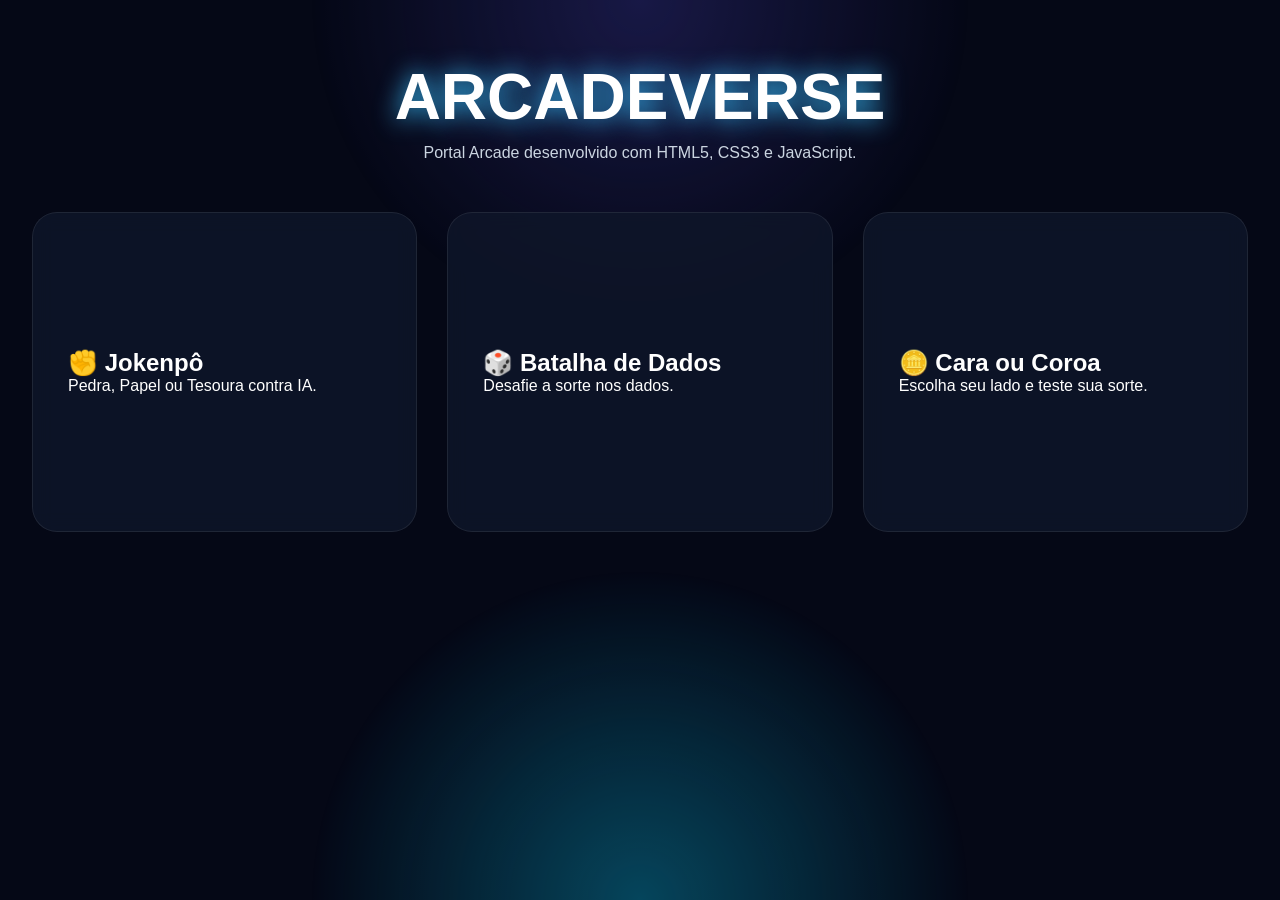
<file: index.html>
<!DOCTYPE html>
<html lang="pt-br">
<head>
<meta charset="UTF-8">
<meta name="viewport" content="width=device-width, initial-scale=1.0">
<title>ArcadeVerse Premium</title>
<link rel="stylesheet" href="style.css">
</head>
<body>
<div class="bg"></div>

<header class="hero">
<h1>ARCADEVERSE</h1>
<p>Portal Arcade desenvolvido com HTML5, CSS3 e JavaScript.</p>
</header>

<main class="grid">
<a class="card" href="jokenpo.html">
<h2>✊ Jokenpô</h2>
<p>Pedra, Papel ou Tesoura contra IA.</p>
</a>

<a class="card" href="dados.html">
<h2>🎲 Batalha de Dados</h2>
<p>Desafie a sorte nos dados.</p>
</a>

<a class="card" href="moeda.html">
<h2>🪙 Cara ou Coroa</h2>
<p>Escolha seu lado e teste sua sorte.</p>
</a>
</main>
</body>
</html>
</file>
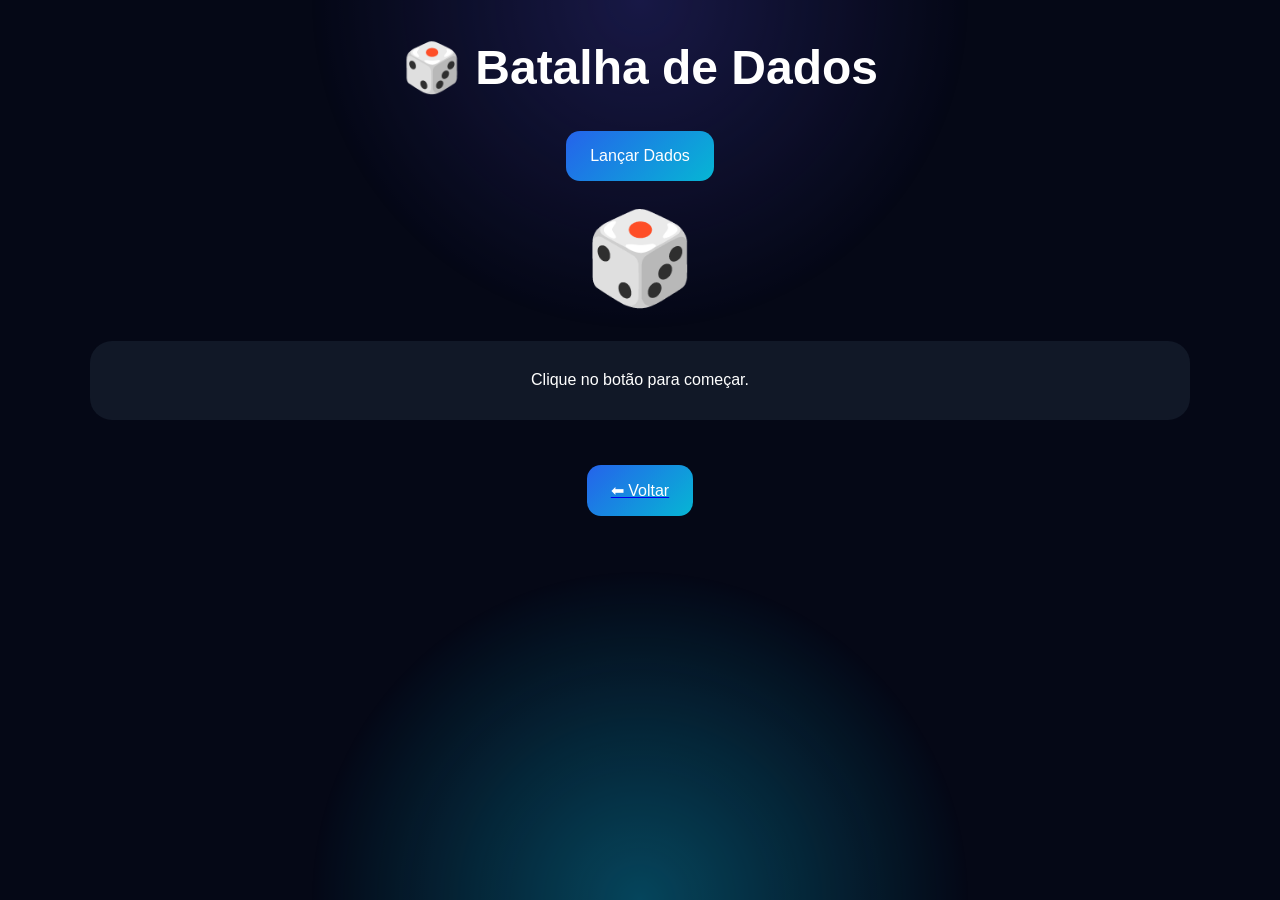
<file: dados.html>
<!DOCTYPE html>
<html lang="pt-br">
<head>
<meta charset="UTF-8">
<meta name="viewport" content="width=device-width, initial-scale=1.0">
<title>Dados</title>
<link rel="stylesheet" href="style.css">
</head>
<body>
<div class="bg"></div>

<div class="game">
<h1 class="title">🎲 Batalha de Dados</h1>

<button class="action" onclick="rollDice()">Lançar Dados</button>

<div class="dice" id="dice">🎲</div>

<div class="result" id="result">Clique no botão para começar.</div>

<a class="back" href="index.html"><button class="action">⬅ Voltar</button></a>
</div>

<script src="dados.js"></script>
</body>
</html>
</file>
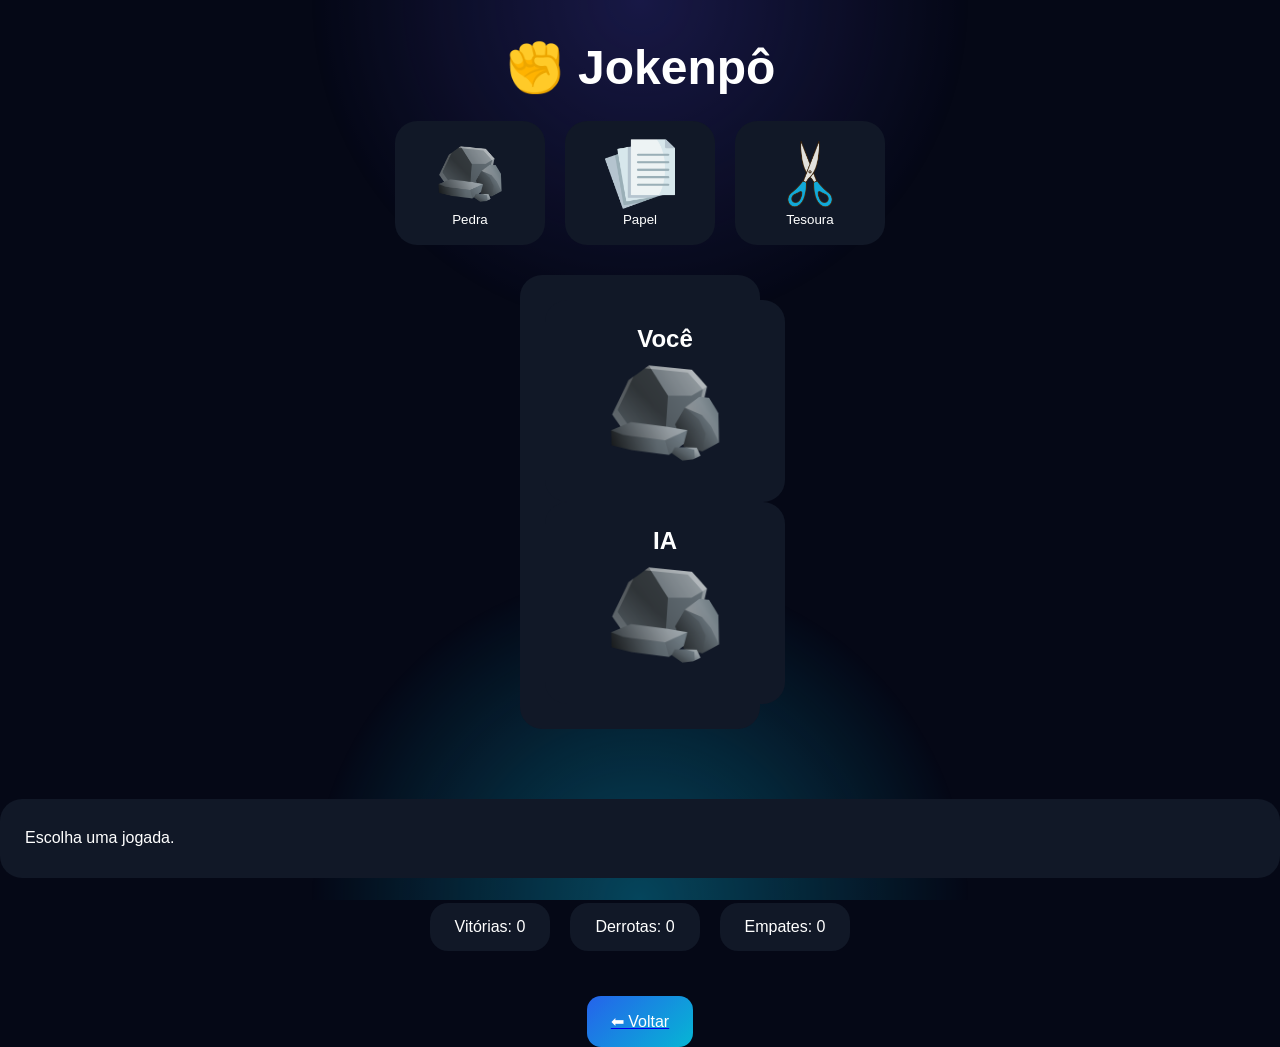
<file: jokenpo.html>
<!DOCTYPE html>
<html lang="pt-br">
<head>
<meta charset="UTF-8">
<meta name="viewport" content="width=device-width, initial-scale=1.0">
<title>Jokenpô</title>
<link rel="stylesheet" href="style.css">
</head>
<body>
<div class="bg"></div>

<div class="game">
<h1 class="title">✊ Jokenpô</h1>

<div class="buttons">
<button class="choice" onclick="play('Pedra')">
<img src="img/pedra.png">
<p>Pedra</p>
</button>

<button class="choice" onclick="play('Papel')">
<img src="img/papel.png">
<p>Papel</p>
</button>

<button class="choice" onclick="play('Tesoura')">
<img src="img/tesoura.png">
<p>Tesoura</p>
</button>
</div>

<div class="battle">
<div class="player">
<div class="player">
    <h2>Você</h2>
    <img id="user" class="hand-img" src="img/pedra.png">
</div>

<div class="player">
    <h2>IA</h2>
    <img id="bot" class="hand-img" src="img/pedra.png">
</div>



</div>
</div>
</div>

<div class="result" id="result">Escolha uma jogada.</div>

<div class="scoreboard">
<div class="score">Vitórias: <span id="w">0</span></div>
<div class="score">Derrotas: <span id="l">0</span></div>
<div class="score">Empates: <span id="d">0</span></div>
</div>

<a class="back" href="index.html"><button class="action">⬅ Voltar</button></a>
</div>

<script src="jokenpo.js"></script>
</body>
</html>
</file>
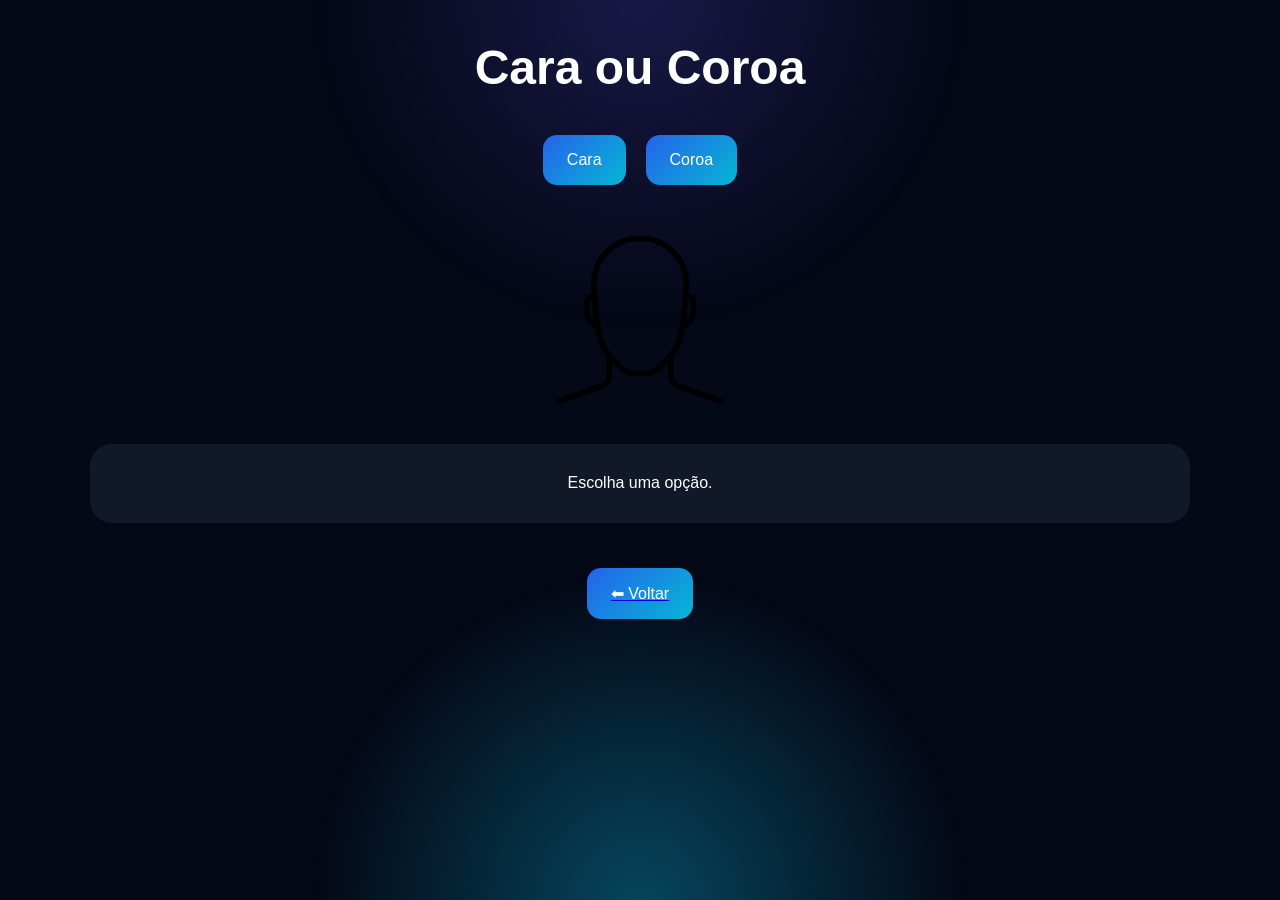
<file: moeda.html>
<!DOCTYPE html>
<html lang="pt-br">
<head>
<meta charset="UTF-8">
<meta name="viewport" content="width=device-width, initial-scale=1.0">
<title>Cara ou Coroa</title>
<link rel="stylesheet" href="style.css">
</head>
<body>
<div class="bg"></div>

<div class="game">
<h1 class="title">Cara ou Coroa</h1>

<div class="buttons">
<button class="action" onclick="flip('Cara')">Cara</button>
<button class="action" onclick="flip('Coroa')">Coroa</button>
</div>

<img id="coin" class="coin-img" src="img/cara.png">

<div class="result" id="result">Escolha uma opção.</div>

<a class="back" href="index.html"><button class="action">⬅ Voltar</button></a>
</div>

<script src="moeda.js"></script>
</body>
</html>
</file>
<file: style.css>
*{
margin:0;
padding:0;
box-sizing:border-box;
font-family:Arial,sans-serif;
}

body{
background:#050816;
color:white;
min-height:100vh;
overflow-x:hidden;
}

.bg{
position:fixed;
inset:0;
background:
radial-gradient(circle at top,#312e81 0%,transparent 30%),
radial-gradient(circle at bottom,#0891b2 0%,transparent 30%);
opacity:.45;
z-index:-1;
}

.hero{
text-align:center;
padding:60px 20px 30px;
}

.hero h1{
font-size:4rem;
text-shadow:0 0 25px #38bdf8;
}

.hero p{
margin-top:10px;
color:#cbd5e1;
}

.grid{
width:min(1100px,92%);
margin:auto;
display:grid;
grid-template-columns:repeat(auto-fit,minmax(280px,1fr));
gap:25px;
padding:20px 0 50px;
}

.card{
background:rgba(15,23,42,.82);
border:1px solid rgba(255,255,255,.08);
padding:35px;
border-radius:25px;
text-decoration:none;
color:white;
transition:.35s;
backdrop-filter:blur(10px);
}

.card:hover{
transform:translateY(-10px) scale(1.02);
box-shadow:0 0 35px rgba(56,189,248,.35);
}

.game{
width:min(1100px,92%);
margin:auto;
padding:40px 0;
text-align:center;
}

.title{
font-size:3rem;
margin-bottom:20px;
}

.buttons{
display:flex;
justify-content:center;
gap:20px;
flex-wrap:wrap;
margin:25px 0;
}

.choice{
background:#111827;
padding:18px;
border-radius:22px;
border:none;
color:white;
cursor:pointer;
width:150px;
transition:.3s;
}

.choice:hover{
transform:translateY(-8px);
box-shadow:0 0 20px rgba(56,189,248,.4);
}

.choice img{
width:80px;
height:80px;
object-fit:contain;
}

.battle{
display:flex;
justify-content:center;
gap:30px;
flex-wrap:wrap;
margin-top:30px;
}

.player{
background:#111827;
padding:25px;
border-radius:22px;
width:240px;
}

.hand{
font-size:90px;
margin-top:15px;
transition:.3s;
}

.loading{
animation:pulse .7s infinite alternate;
}

.result{
background:#111827;
padding:25px;
border-radius:22px;
margin-top:30px;
line-height:1.8;
}

.scoreboard{
display:flex;
justify-content:center;
gap:20px;
flex-wrap:wrap;
margin-top:25px;
}

.score{
background:#111827;
padding:15px 25px;
border-radius:18px;
}

button.action{
padding:16px 24px;
border:none;
border-radius:14px;
background:linear-gradient(135deg,#2563eb,#06b6d4);
color:white;
cursor:pointer;
font-size:1rem;
margin-top:15px;
}

.dice{
font-size:90px;
margin:25px 0;
}

.roll{
animation:spin .8s linear infinite;
}

.coin{
font-size:110px;
margin:25px 0;
animation:flip 1s ease;
}

.back{
display:flex;
margin-top:30px;
justify-content: center;
}

@keyframes spin{
from{transform:rotate(0)}
to{transform:rotate(360deg)}
}

@keyframes pulse{
from{transform:scale(1)}
to{transform:scale(1.08)}
}

@keyframes flip{
from{transform:rotateY(0)}
to{transform:rotateY(360deg)}
}

@media(max-width:700px){
.hero h1{
font-size:2.6rem;
}
}
.hand-img{
    width:120px;
    height:120px;
    object-fit:contain;
}
.choice img{
    width: 70px;
    height: 70px;
    object-fit: contain;
}
.coin-img{
    width: 180px;
    height: 180px;
    object-fit: contain;
    margin-top: 20px;
    animation: flip 1s ease;
}
.card{
background:rgba(15,23,42,.82);
border:1px solid rgba(255,255,255,.08);
padding:35px;
border-radius:25px;
text-decoration:none;
color:white;
transition:.35s;
backdrop-filter:blur(10px);

min-height:320px;
display:flex;
flex-direction:column;
justify-content:center;
}
.grid{
width:min(1300px,95%);
margin:auto;
display:grid;
grid-template-columns:repeat(auto-fit,minmax(350px,1fr));
gap:30px;
padding:20px 0 50px;
}
</file>
